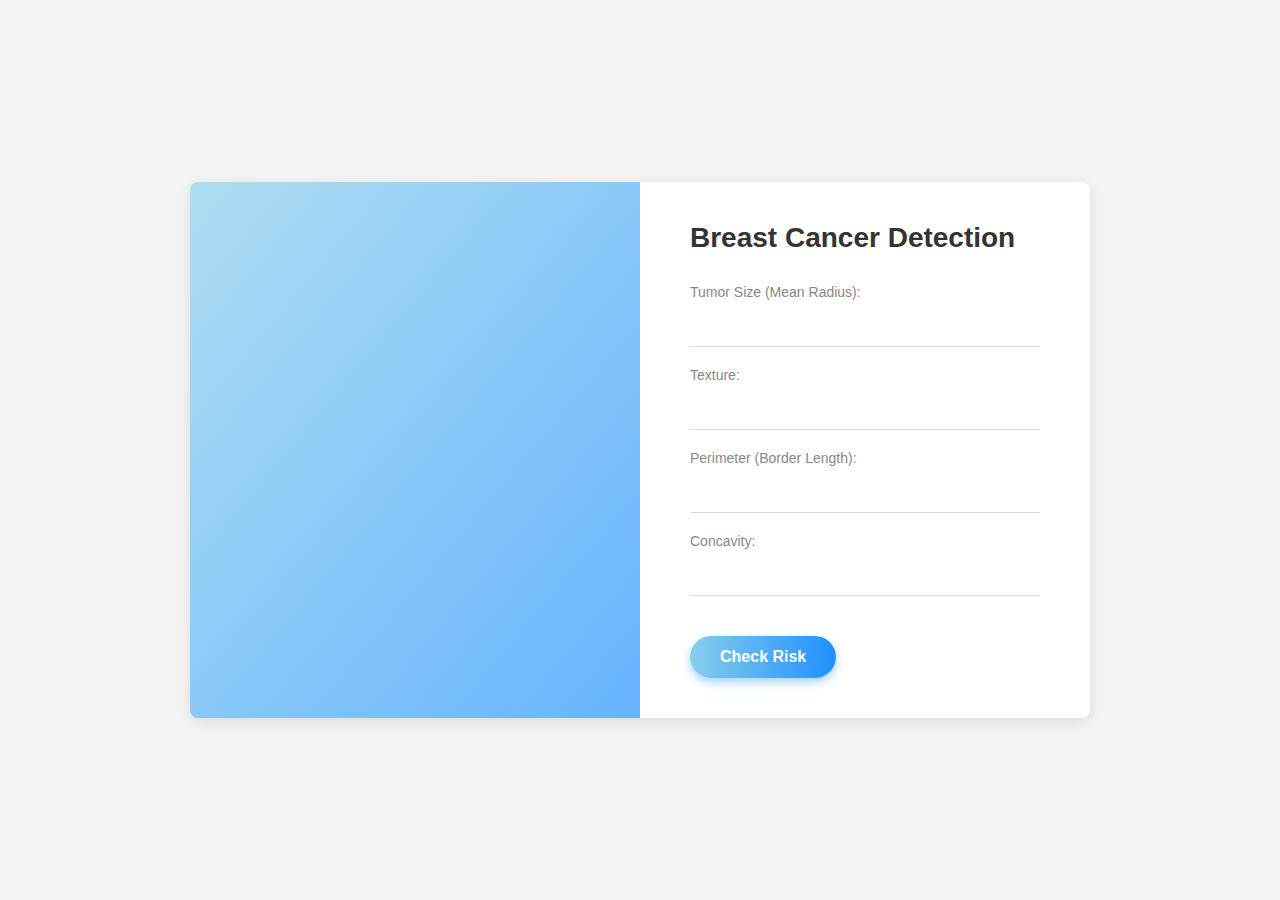
<file: templates/index.html>
<!DOCTYPE html>
<html lang="en">
<head>
    <meta charset="UTF-8">
    <meta name="viewport" content="width=device-width, initial-scale=1.0">
    <title>Breast Cancer Predictor</title> <!-- Kept original title -->
    <style>
        /* Basic Reset */
        * {
            margin: 0;
            padding: 0;
            box-sizing: border-box;
        }

        body {
            font-family: -apple-system, BlinkMacSystemFont, "Segoe UI", Roboto, Helvetica, Arial, sans-serif;
            background-color: #f4f4f4;
            display: flex;
            justify-content: center;
            align-items: center;
            min-height: 100vh;
        }

        /* Main container for the two columns */
        .layout-container {
            display: flex;
            max-width: 900px; /* Adjust width as needed */
            width: 90%;
            background-color: #fff;
            box-shadow: 0 4px 15px rgba(0, 0, 0, 0.1);
            border-radius: 8px;
            overflow: hidden;
        }

        /* Left Image Section */
        .image-section {
            flex-basis: 50%;
            position: relative;
            background-image: url('https://static.vecteezy.com/system/resources/previews/024/120/598/large_2x/woman-checking-her-breast-to-prevent-and-support-the-cause-of-breast-cancer-breast-self-exam-concept-illustration-vector.jpg'); /* !!! REPLACE WITH YOUR IMAGE URL !!! */
            background-size: cover;
            background-position: center;
            min-height: 500px; /* Adjust height as needed */
        }

        /* Image Overlay - CHANGED TO SKY BLUE GRADIENT */
        .image-section::before {
            content: '';
            position: absolute;
            top: 0;
            left: 0;
            width: 100%;
            height: 100%;
            /* Changed gradient from pink/purple to sky blue shades */
            background: linear-gradient(to bottom right, rgba(135, 206, 235, 0.8), rgba(30, 144, 255, 0.8)); /* SkyBlue to DodgerBlue */
            opacity: 0.85;
        }

        /* Right Form Section */
        .form-section {
            flex-basis: 50%;
            padding: 40px 50px;
            display: flex; /* Use flex to better control content alignment */
            flex-direction: column; /* Stack elements vertically */
        }

        /* Style the original H2 */
        .form-section h2 {
            font-size: 28px; /* Style like "Sign Up" */
            font-weight: 600;
            margin-bottom: 30px;
            color: #333;
        }

        /* Style the form itself if needed, e.g., for spacing */
        .form-section form {
            width: 100%; /* Ensure form takes full width of the section */
        }

        /* Grouping label and input for spacing */
        .form-group {
            margin-bottom: 20px;
        }

        /* Style the original labels */
        .form-group label {
            display: block;
            font-size: 14px; /* Style like image labels */
            color: #888;
            margin-bottom: 8px;
        }

        /* Style the original number inputs like text inputs */
        .form-group input[type="number"] {
            width: 100%;
            padding: 10px 0;
            border: none;
            border-bottom: 1px solid #ddd; /* Bottom border only */
            font-size: 16px;
            color: #555;
            background-color: transparent;
            outline: none;
            transition: border-color 0.3s ease;
            -moz-appearance: textfield; /* Firefox */
        }
        .form-group input[type="number"]::-webkit-outer-spin-button,
        .form-group input[type="number"]::-webkit-inner-spin-button {
            -webkit-appearance: none; /* Chrome, Safari, Edge, Opera */
            margin: 0;
        }

        /* Style input placeholder */
        .form-group input::placeholder {
            color: #aaa;
            font-size: 15px;
        }

        /* Focus style for inputs - CHANGED TO BLUE */
        .form-group input:focus {
            border-bottom-color: #1E90FF; /* Highlight border on focus - DodgerBlue */
        }

        /* Style the original submit button - CHANGED TO BLUE GRADIENT */
        .submit-btn {
            padding: 12px 30px;
            margin-top: 20px; /* Add some space above the button */
            border: none;
            border-radius: 25px; /* Pill shape */
            /* Changed gradient from pink/purple to sky blue shades */
            background: linear-gradient(to right, #87CEEB, #1E90FF); /* SkyBlue to DodgerBlue */
            color: white;
            font-size: 16px;
            font-weight: 600;
            cursor: pointer;
            transition: opacity 0.3s ease;
            /* Adjusted shadow color to match blue theme */
            box-shadow: 0 4px 10px rgba(30, 144, 255, 0.4); /* DodgerBlue shadow */
            display: inline-block; /* Allow margin-top */
        }

        .submit-btn:hover {
            opacity: 0.9;
        }

        /* Responsive adjustments */
        @media (max-width: 768px) {
            .layout-container {
                flex-direction: column;
                width: 95%;
            }

            .image-section {
                min-height: 200px;
                flex-basis: auto;
            }

            .form-section {
                flex-basis: auto;
                padding: 30px;
            }

            .form-section h2 {
                font-size: 24px;
                margin-bottom: 20px;
            }
        }

    </style>
</head>
<body>

    <!-- Added container div -->
    <div class="layout-container">

        <!-- Added image section div -->
        <div class="image-section">
            <!-- Background image and overlay applied via CSS -->
            <!-- Remember to replace 'your-image-url.jpg' -->
        </div>

        <!-- Added form section div wrapping original content -->
        <div class="form-section">
            <!-- Original HTML content starts here -->
            <h2>Breast Cancer Detection</h2>
            <form action="/predict" method="post">
                <!-- Wrapped label/input pairs in divs for styling -->
                <div class="form-group">
                    <label for="size">Tumor Size (Mean Radius):</label>
                    <input type="number" step="0.01" id="size" name="size" required>
                </div>

                <div class="form-group">
                    <label for="texture">Texture:</label>
                    <input type="number" step="0.01" id="texture" name="texture" required>
                </div>

                <div class="form-group">
                    <label for="perimeter">Perimeter (Border Length):</label>
                    <input type="number" step="0.01" id="perimeter" name="perimeter" required>
                </div>

                <div class="form-group">
                    <label for="concavity">Concavity:</label>
                    <input type="number" step="0.01" id="concavity" name="concavity" required>
                </div>

                <!-- Added class to the button for styling -->
                <button type="submit" class="submit-btn">Check Risk</button>
            </form>
             <!-- Original HTML content ends here -->
        </div>
    </div>

</body>
</html>
</file>
